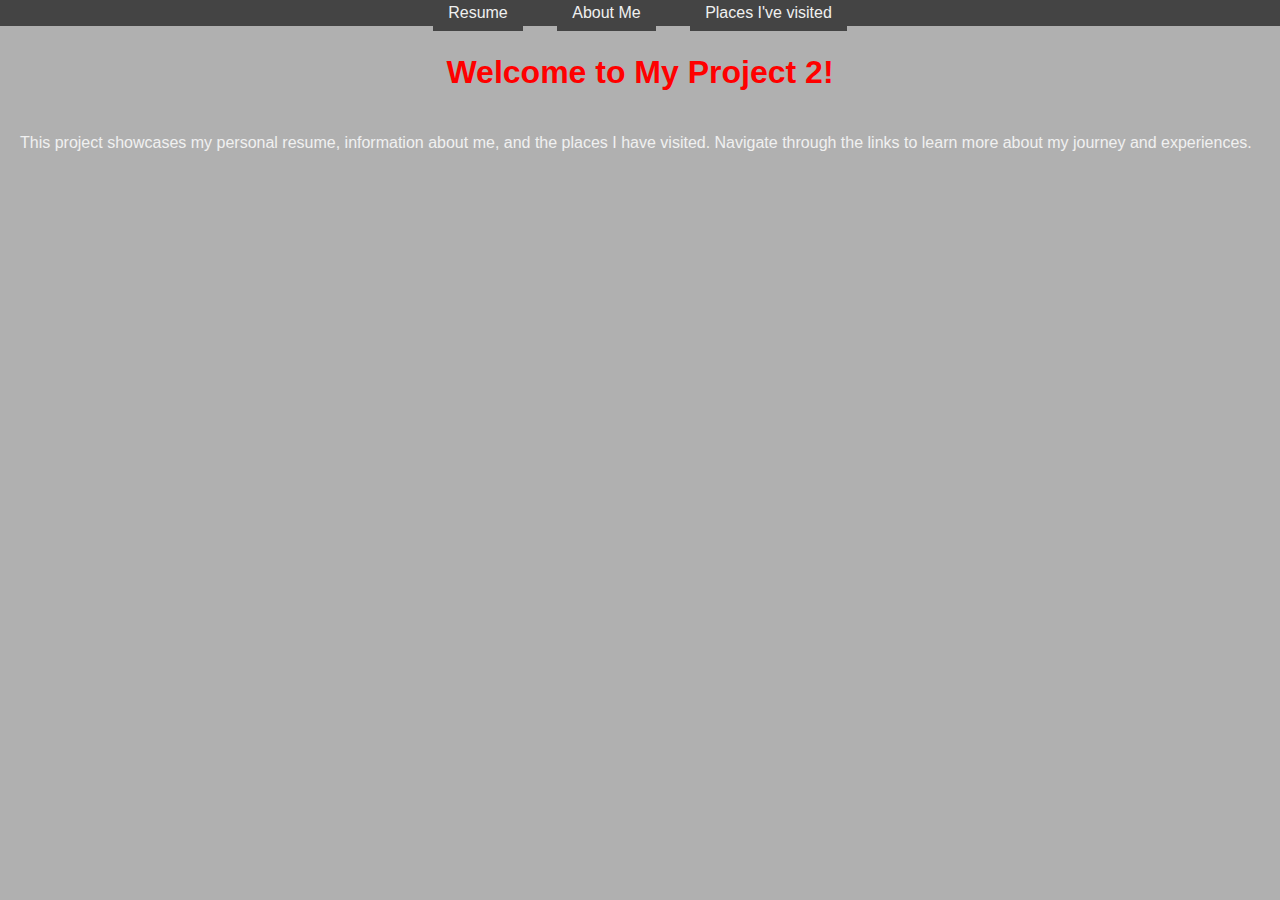
<file: index.html>
<!DOCTYPE html>
<html lang="en">

<head>
	<meta charset="utf-8">
	<meta name="viewport" content="width=device-width, initial-scale=1.0">
	<title>Project 2 - Navigating</title>
	<link rel="stylesheet" href="css/style.css">
</head>

<body>
	<ul>
		<li><a href="resume.html">Resume</a></li>
		<li><a href="aboutMe.html">About Me</a></li>
		<li><a href="places.html">Places I've visited</a></li>
	</ul>
	<h1>Welcome to My Project 2!</h1>
		<p>This project showcases my personal resume, information about me, and the places I have visited. Navigate through the links to learn more about my journey and experiences.</p>

</body>

</html>
</file>
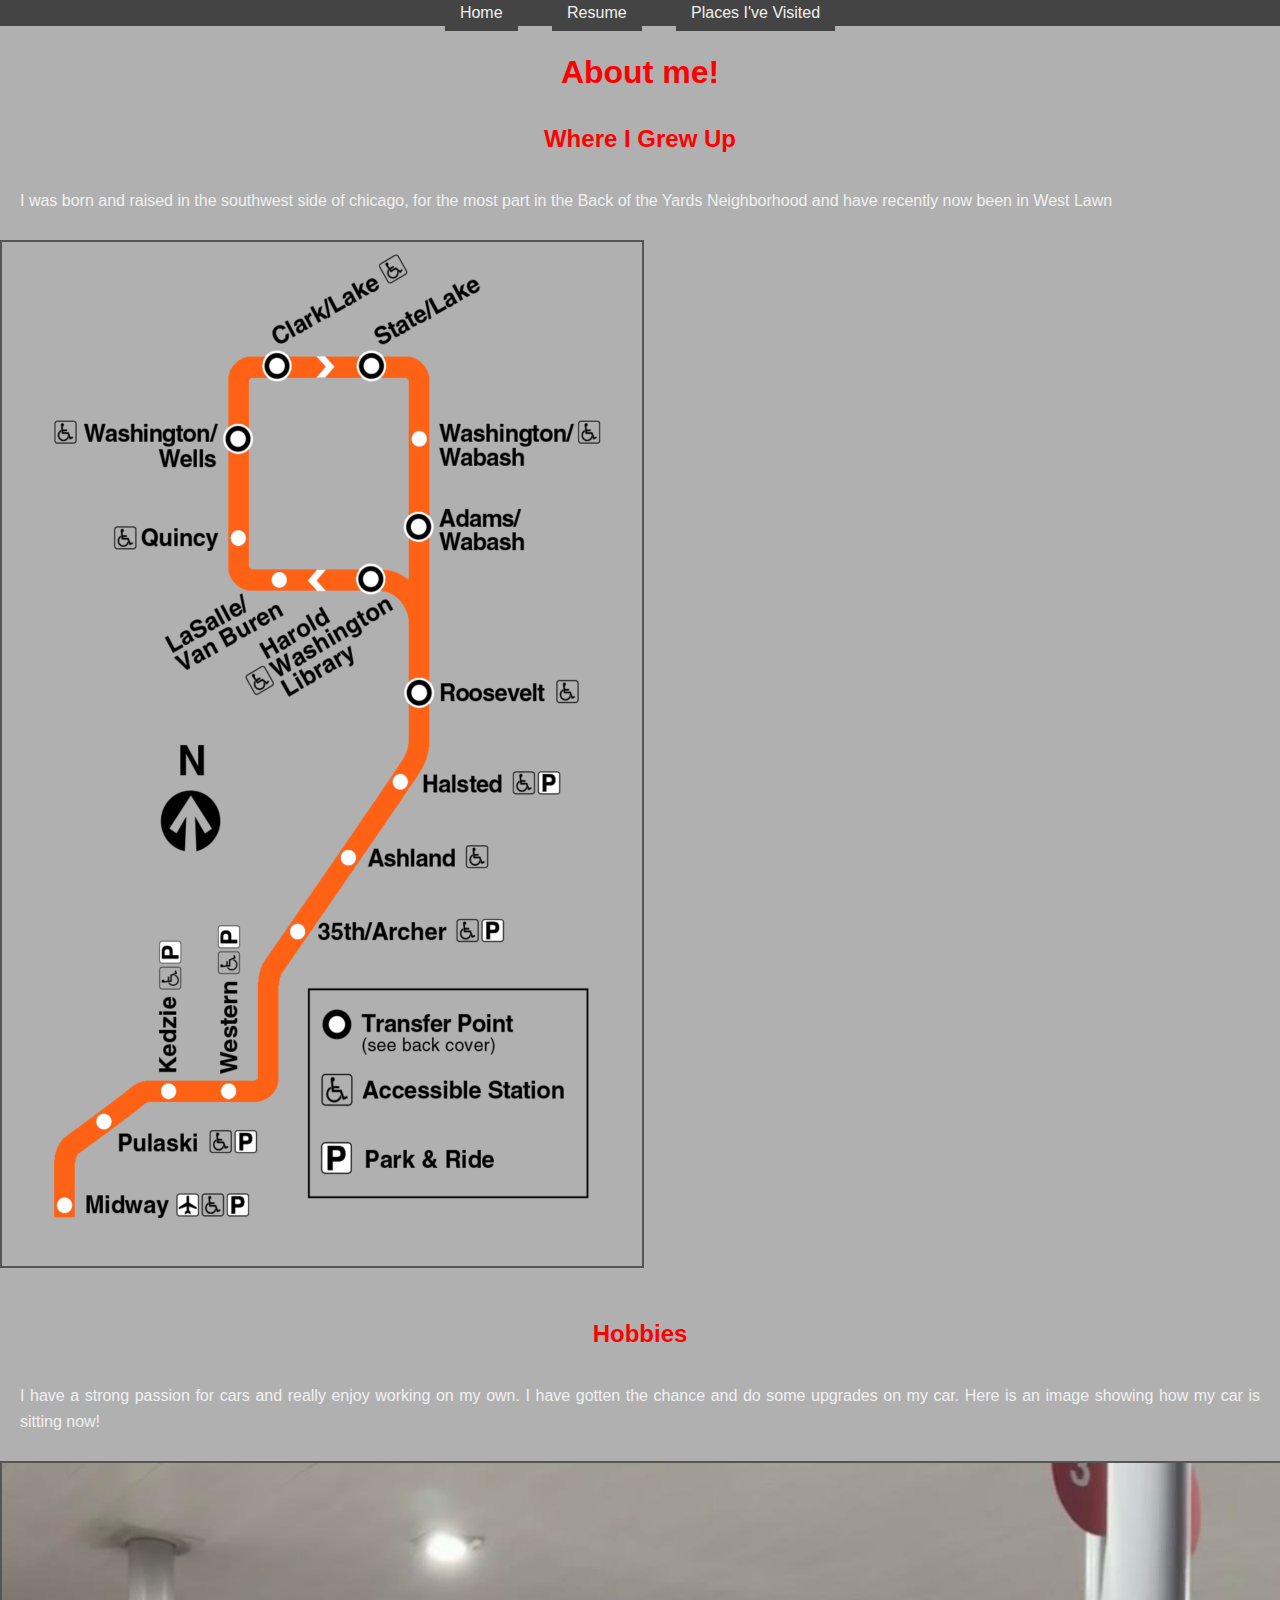
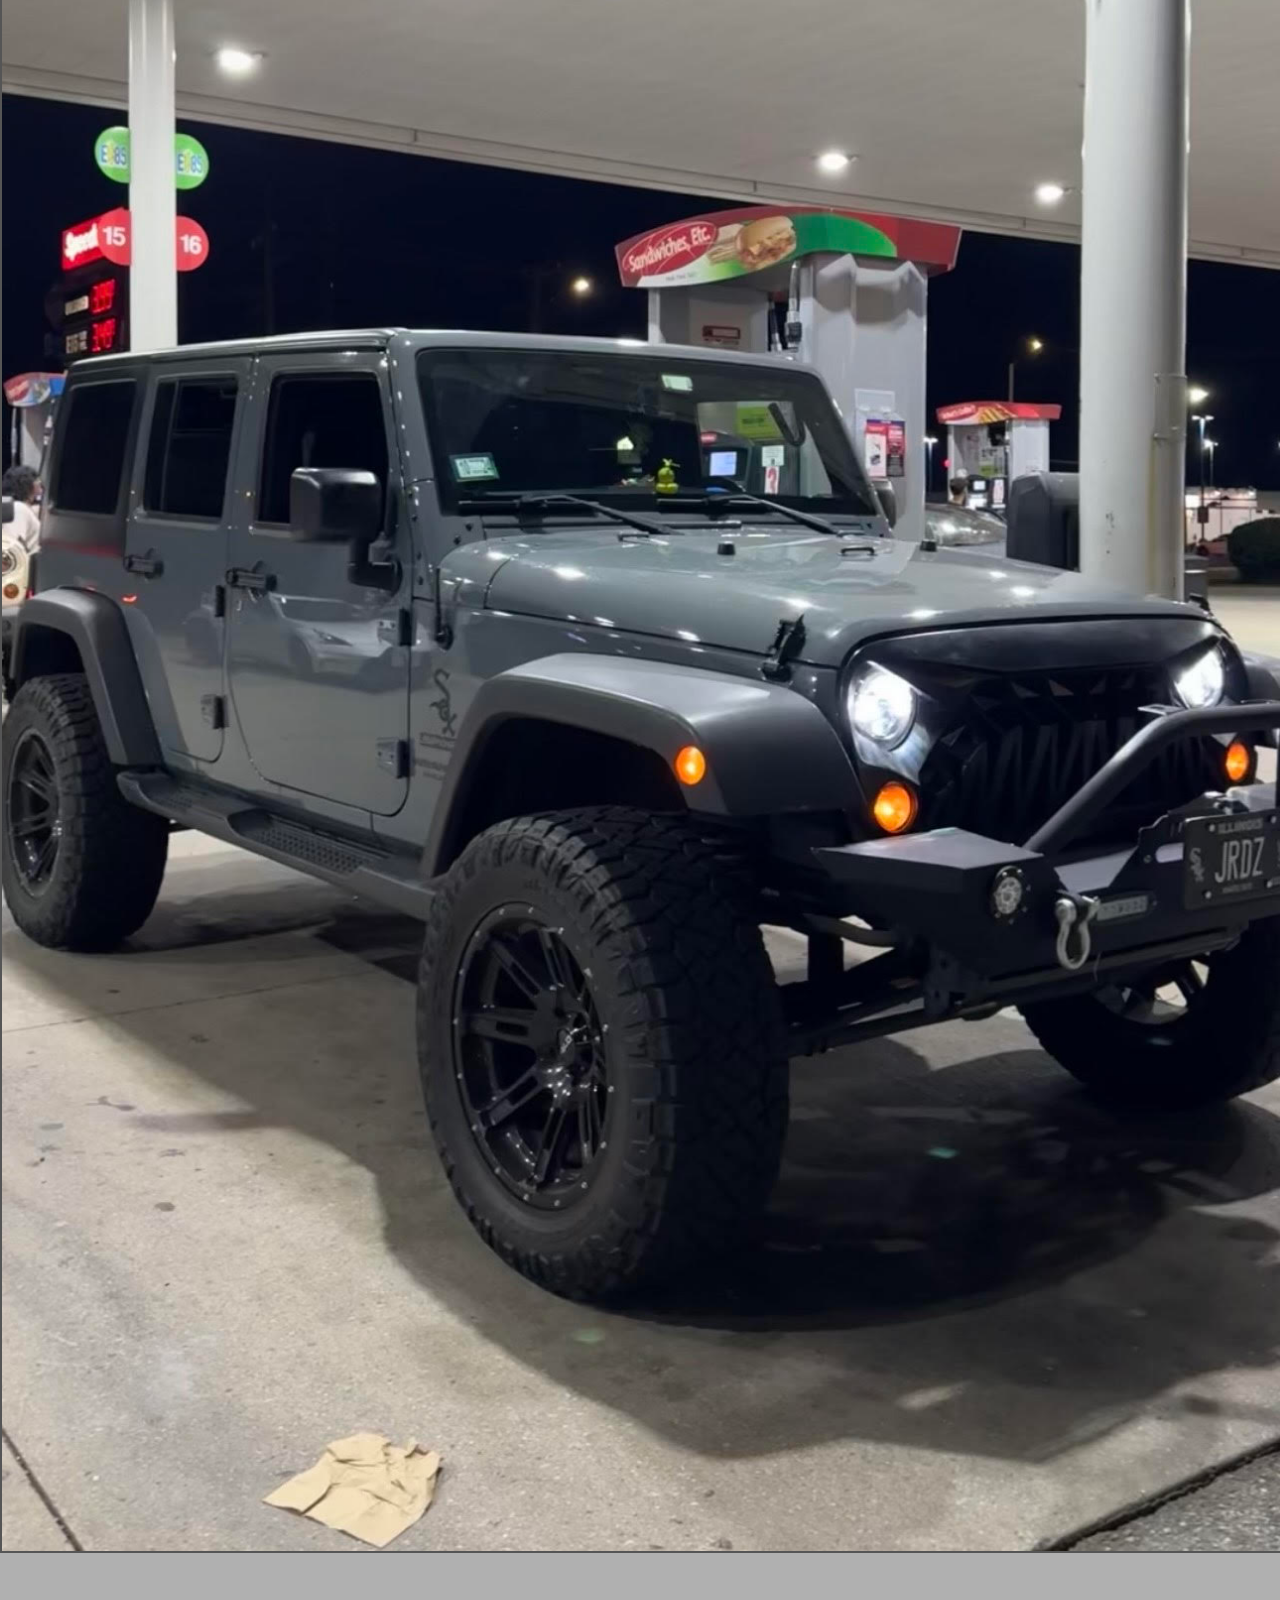
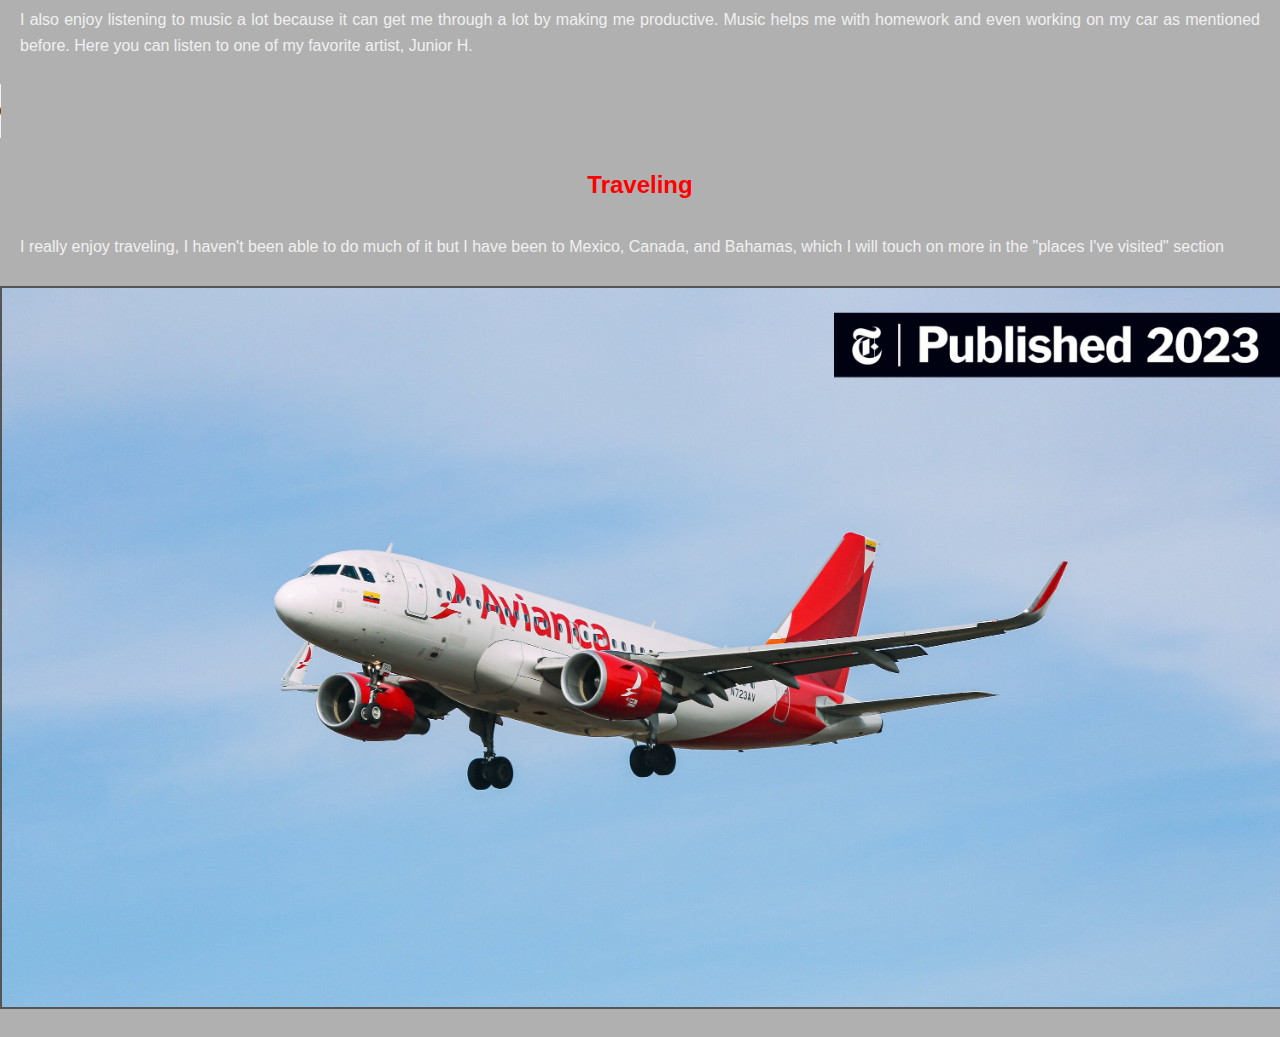
<file: aboutMe.html>
<!DOCTYPE html>
<html lang="en">

<head>
	<meta charset="utf-8">
	<meta name="viewport" content="width=device-width, initial-scale=1.0">
	<title>About Me</title>
	<link rel="stylesheet" href="css/style.css">
</head>

<body>
	<ul>
	 <li><a href="index.html">Home</a></li>
	 <li><a href="resume.html">Resume</a></li>
	 <li><a href="places.html">Places I've Visited</a></li>
	</ul>
	
	<h1>About me!</h1>
	
	<section>
		<h2>Where I Grew Up</h2>
		<p>I was born and raised in the southwest side of chicago, for the most part in the Back of the Yards Neighborhood and have recently now been in West Lawn</p>
		<img src="media/OrangeLine.png" alt="A train on the Chicago Orange Line" />
	</section>
	
	<section>
		<h2>Hobbies</h2>
		<p>I have a strong passion for cars and really enjoy working on my own. I have gotten the chance and do some upgrades on my car. Here is an image showing how my car is sitting now!</p>
		<img src="media/jeep.jpg" alt="My Jeep with upgrades" />
		<p>I also enjoy listening to music a lot because it can get me through a lot by making me productive. Music helps me with homework and even working on my car as mentioned before. Here you can listen to one of my favorite artist, Junior H.</p>
		<audio controls>
		<source src="media/juniorh.m4a" type="audio/m4a">
		</audio>
	</section>
	
	<section>
		<h2>Traveling</h2>
		<p>I really enjoy traveling, I haven't been able to do much of it but I have been to Mexico, Canada, and Bahamas, which I will touch on more in the "places I've visited" section</p>
		<img src="media/plane.jpg" alt="A plane I took for traveling" />
	</section>
	
</body>

</html>
</file>
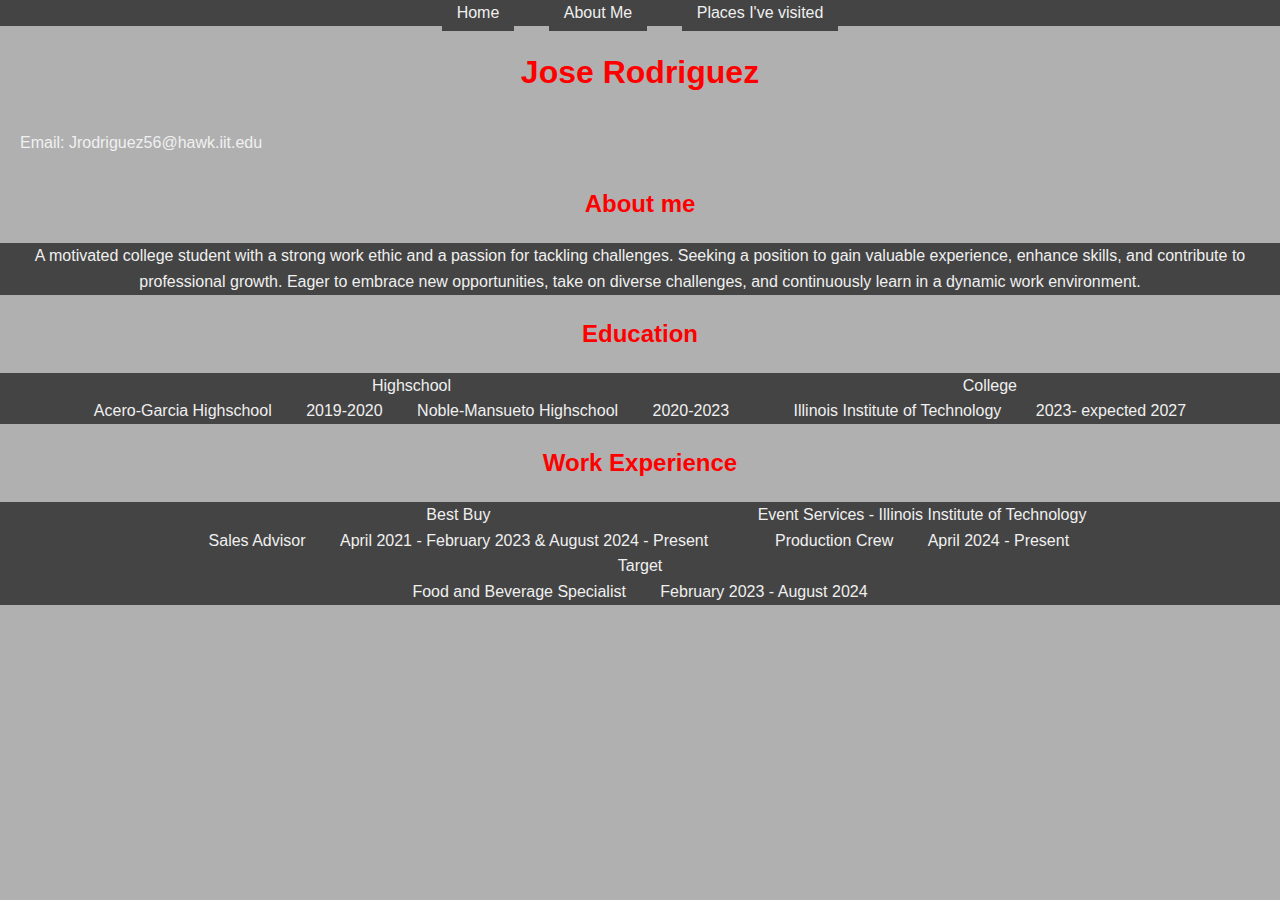
<file: resume.html>
<!DOCTYPE html>
<html lang="en">

<head>
	<meta charset="utf-8">
	<meta name="viewport" content="width=device-width, initial-scale=1.0">
	<title>Jose Rodriguez's Resume</title>
	<link rel="stylesheet" href="css/style.css">
</head>

<body>

	<ul>
	 <li><a href="index.html">Home</a></li>
	 <li><a href="aboutMe.html">About Me</a></li>
	 <li><a href="places.html">Places I've visited</a></li>
	</ul>
	
	<h1>Jose Rodriguez</h1>
	<p>Email: Jrodriguez56@hawk.iit.edu</p>
	
	<h2>About me</h2>
	<ul>
		<li>A motivated college student with a strong work ethic and a passion for tackling challenges. Seeking a position to gain valuable experience, enhance skills, and contribute to professional growth. Eager to embrace new opportunities, take on diverse challenges, and continuously learn in a dynamic work environment.</li>
	</ul>
	
	<h2>Education</h2>
	<ul>
		<li>Highschool
			<ul>
				<li>Acero-Garcia Highschool</li>
				<li>2019-2020</li>
				<li>Noble-Mansueto Highschool</li>
				<li>2020-2023</li>
			</ul>
		</li>
		<li>College
			<ul>
				<li>Illinois Institute of Technology</li>
				<li>2023- expected 2027</li>
			</ul>
		</li>
	</ul>
	
	<h2>Work Experience</h2>
<ul>
	<li>Best Buy
		<ul>
			<li>Sales Advisor</li>
			<li>April 2021 - February 2023 & August 2024 - Present</li>
		</ul>
	</li>
	<li>Event Services - Illinois Institute of Technology
		<ul>
			<li>Production Crew</li>
			<li>April 2024 - Present</li>
		</ul>
	</li>
	<li>Target
		<ul>
			<li>Food and Beverage Specialist</li>
			<li>February 2023 - August 2024</li>
		</ul>
	</li>
</ul>

</body>

</html>
</file>
<file: css/style.css>
body {
    font-family: 'Roboto', Arial, sans-serif;
    background-color: #b0b0b0;
    color: #f0f0f0;
    margin: 0;
    padding: 0;
    line-height: 1.6;
}

ul {
    list-style-type: none;
    padding: 0;
    text-align: center;
    background-color: #444;
    margin: 0;
}

ul li {
    display: inline-block;
    margin: 0 15px;
}

ul li a {
    text-decoration: none;
    color: #f0f0f0;
    padding: 10px 15px;
    background-color: #444;
    transition: background-color 0.3s ease;
}

ul li a:hover {
    background-color: #ff0000;
    color: #fff;
}

h1, h2 {
    text-align: center;
    color: #ff0000;
}

p {
    text-align: justify;
    padding: 10px 20px;
    color: #f0f0f0;
}

img {
    max-width: 100%;
    height: auto;
    border: 2px solid #555;
    margin-bottom: 20px;
}

footer {
    background-color: #444;
    color: #f0f0f0;
    text-align: center;
    padding: 10px;
}

@media (max-width: 768px) {
    ul li {
        display: block;
        margin: 10px 0;
    }
    
    ul {
        background-color: #ff0000;
    }
}
</file>
